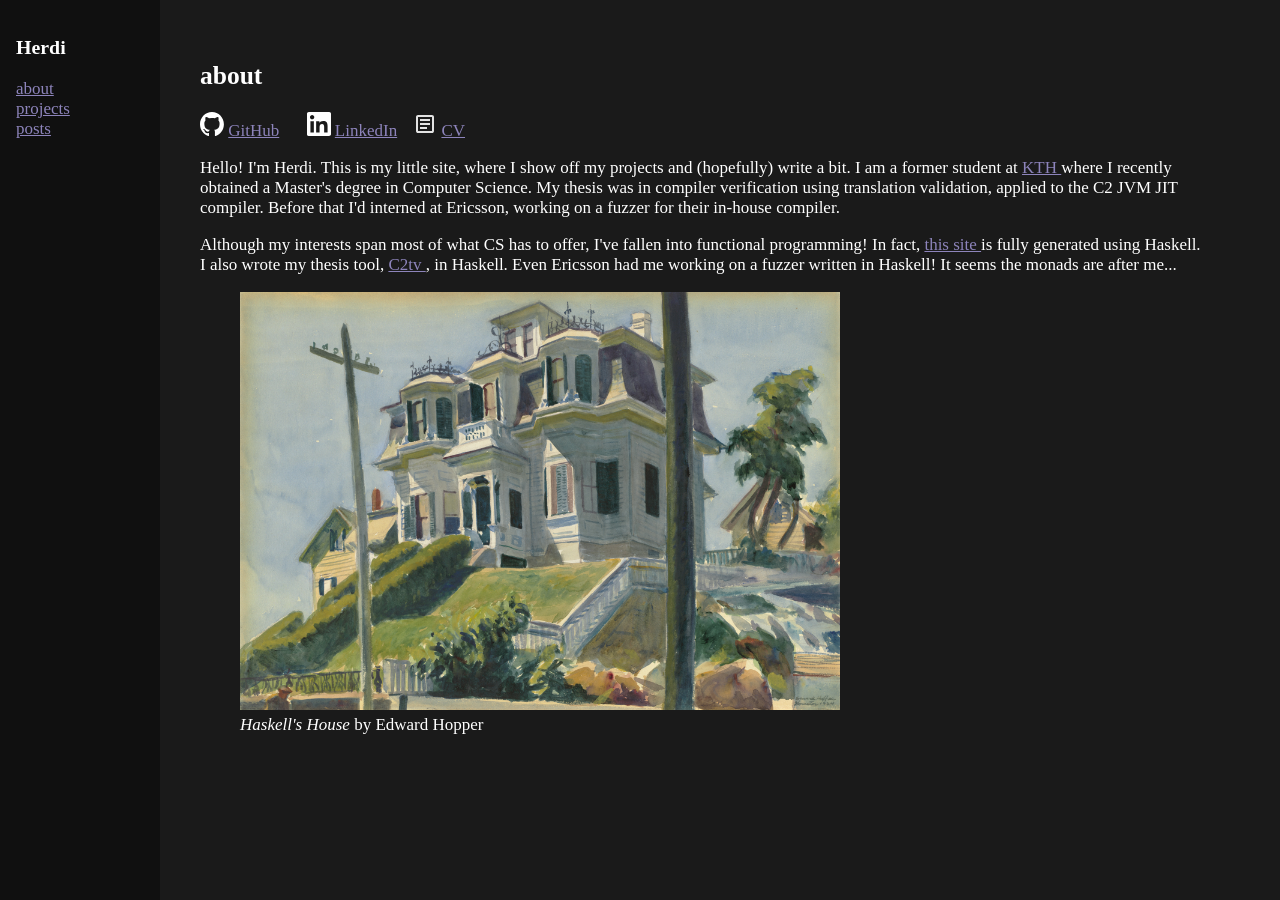
<file: docs/index.html>
<!DOCTYPE HTML>

<html>
    <head>
        <title>
            about
        </title>
        <link rel="icon" type="image/svg+xml" sizes="512x512" href="./images/favicon.svg">
        <link rel="stylesheet" type="text/css" href="./Style.css">
    </head>
    <body>
        <nav class="sidebar">
            <h3>
                <b>
                    Herdi
                </b>
            </h3>
            <ul>
                <li>
                    <a href="./">
                        about
                    </a>
                </li>
                <li>
                    <a href="./projects.html">
                        projects
                    </a>
                </li>
                <li>
                    <a href="./posts.html">
                        posts
                    </a>
                </li>
            </ul>
        </nav>
        <article>
            <h1>
                about
            </h1>
            <div class="button-grid">
                <div>
                    <img src="./images/github.svg" width="24" height="24">
                    <a href="https://github.com/Herdi2">
                        GitHub
                    </a>
                </div>
                <div>
                    <img src="./images/linkedin.svg" width="24" height="24">
                    <a href="https://linkedin.com/in/herdi-saleh">
                        LinkedIn
                    </a>
                </div>
                <div>
                    <img src="./images/cv.svg" width="24" height="24">
                    <a href="./pdfs/Herdi-Saleh-CV.pdf">
                        CV
                    </a>
                </div>
            </div>
            <div>
                <p>
                    Hello! I'm Herdi. This is my little site, where I show off my projects and (hopefully) write a bit.
                    I am a former student at 
                    <a href="https://www.kth.se/">
                        KTH
                    </a>
                     where I recently obtained a Master's degree in Computer Science.
                    My thesis was in compiler verification using translation validation, applied to the C2 JVM JIT compiler.
                    Before that I'd interned at Ericsson, working on a fuzzer for their in-house compiler.
                </p>
                <p>
                    Although my interests span most of what CS has to offer, I've fallen into functional programming!
                    In fact, 
                    <a href="https://github.com/Herdi2/my-site">
                        this site
                    </a>
                     is fully generated using Haskell.
                    I also wrote my thesis tool, 
                    <a href="https://github.com/Herdi2/C2TranslationValidation">
                        C2tv
                    </a>
                    , in Haskell.
                    Even Ericsson had me working on a fuzzer written in Haskell!
                    It seems the monads are after me...
                </p>
            </div>
            <figure>
                <img src="./images/Haskell_House.jpg" width="600" height="418">
                <figcaption>
                    <em>
                        Haskell's House
                    </em>
                    by Edward Hopper
                </figcaption>
            </figure>
        </article>
    </body>
</html>
</file>
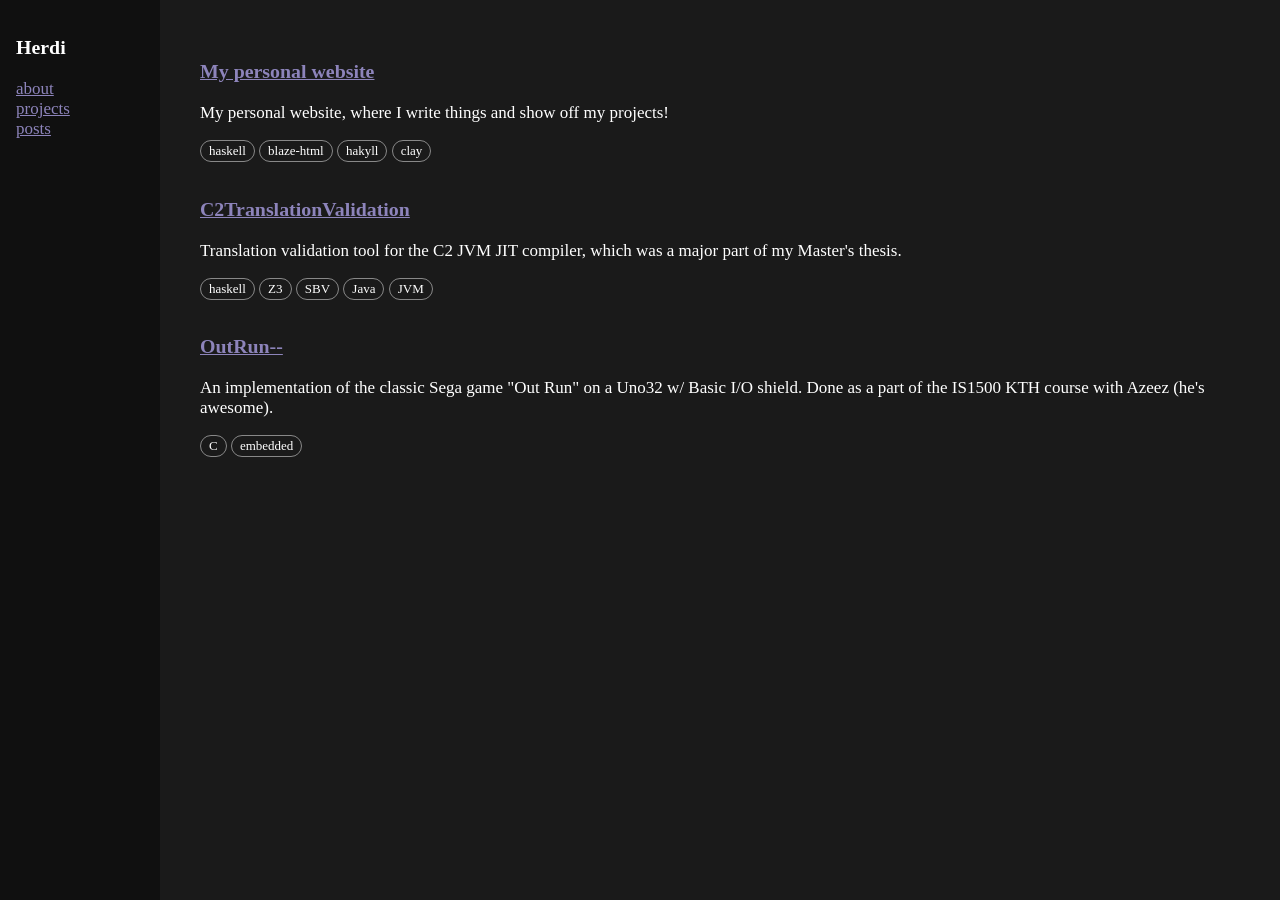
<file: docs/projects.html>
<!DOCTYPE HTML>

<html>
    <head>
        <title>
            Projects
        </title>
        <link rel="icon" type="image/svg+xml" sizes="512x512" href="./images/favicon.svg">
        <link rel="stylesheet" type="text/css" href="./Style.css">
    </head>
    <body>
        <nav class="sidebar">
            <h3>
                <b>
                    Herdi
                </b>
            </h3>
            <ul>
                <li>
                    <a href="./">
                        about
                    </a>
                </li>
                <li>
                    <a href="./projects.html">
                        projects
                    </a>
                </li>
                <li>
                    <a href="./posts.html">
                        posts
                    </a>
                </li>
            </ul>
        </nav>
        <article>
            <div class="projects-grid">
                <div>
                    <h3>
                        <a href="https://github.com/Herdi2/my-site">
                            My personal website
                        </a>
                    </h3>
                    <p>
                        My personal website, where I write things and show off my projects!
                    </p>
                    <div>
                        <span class="project-tag">
                            haskell
                        </span>
                        <span class="project-tag">
                            blaze-html
                        </span>
                        <span class="project-tag">
                            hakyll
                        </span>
                        <span class="project-tag">
                            clay
                        </span>
                    </div>
                </div>
                <div>
                    <h3>
                        <a href="https://github.com/Herdi2/C2TranslationValidation">
                            C2TranslationValidation
                        </a>
                    </h3>
                    <p>
                        Translation validation tool for the C2 JVM JIT compiler, which was a major part of my Master's thesis.
                    </p>
                    <div>
                        <span class="project-tag">
                            haskell
                        </span>
                        <span class="project-tag">
                            Z3
                        </span>
                        <span class="project-tag">
                            SBV
                        </span>
                        <span class="project-tag">
                            Java
                        </span>
                        <span class="project-tag">
                            JVM
                        </span>
                    </div>
                </div>
                <div>
                    <h3>
                        <a href="https://github.com/AzeezDa/is1500-projekt">
                            OutRun--
                        </a>
                    </h3>
                    <p>
                        An implementation of the classic Sega game &quot;Out Run&quot; on a Uno32 w/ Basic I/O shield. Done as a part of the IS1500 KTH course with Azeez (he's awesome).
                    </p>
                    <div>
                        <span class="project-tag">
                            C
                        </span>
                        <span class="project-tag">
                            embedded
                        </span>
                    </div>
                </div>
            </div>
        </article>
    </body>
</html>
</file>
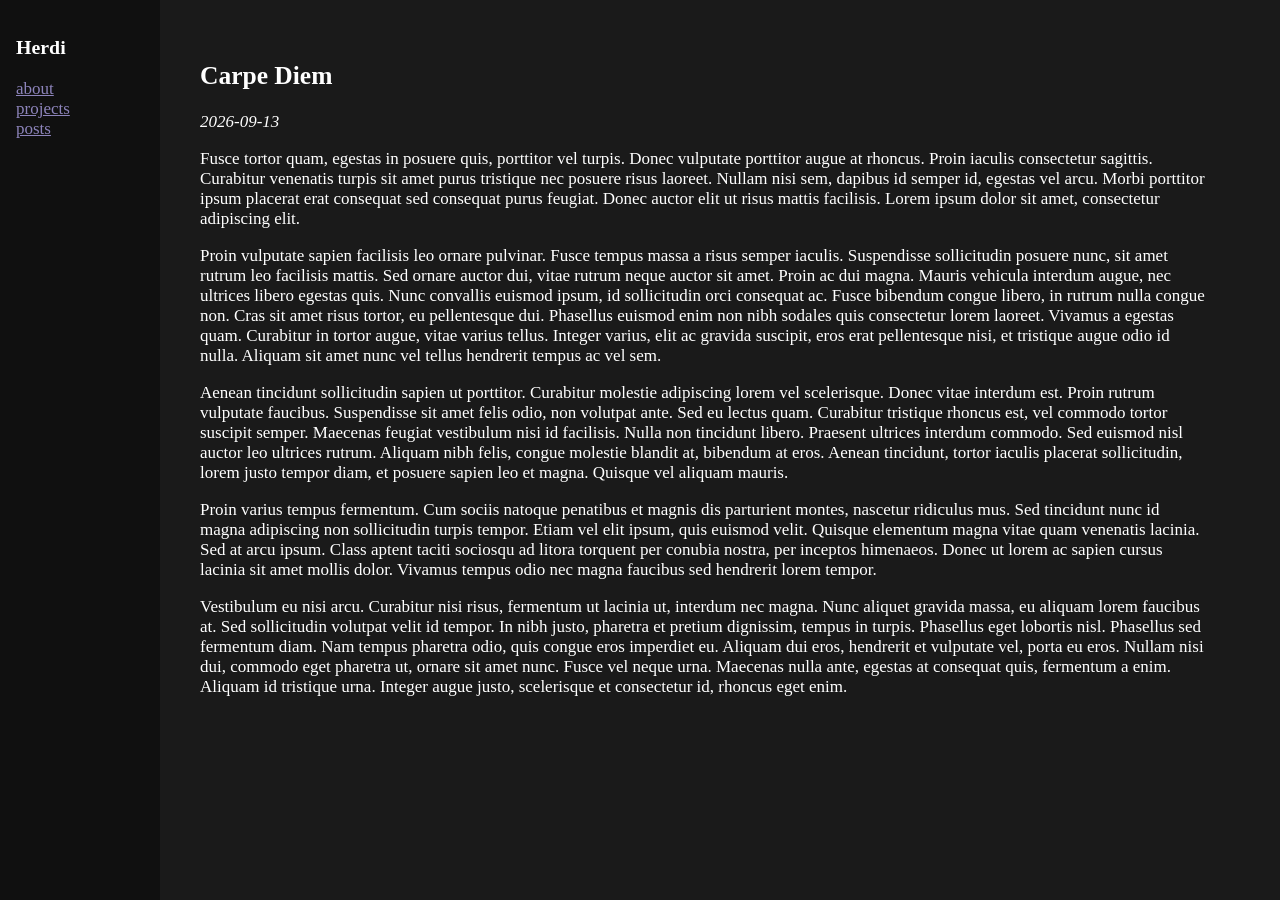
<file: docs/posts/2015-11-28-carpe-diem.html>
<!DOCTYPE HTML>

<html>
    <head>
        <title>
            Carpe Diem
        </title>
        <link rel="icon" type="image/svg+xml" sizes="512x512" href="./images/favicon.svg">
        <link rel="stylesheet" type="text/css" href="../Style.css">
    </head>
    <body>
        <main>
            <nav class="sidebar">
                <h3>
                    <b>
                        Herdi
                    </b>
                </h3>
                <ul>
                    <li>
                        <a href="../">
                            about
                        </a>
                    </li>
                    <li>
                        <a href="../projects.html">
                            projects
                        </a>
                    </li>
                    <li>
                        <a href="../posts.html">
                            posts
                        </a>
                    </li>
                </ul>
            </nav>
            <article>
                <h1>
                    Carpe Diem
                </h1>
                <p>
                    <em>
                        2026-09-13
                    </em>
                </p>
                <div>
                    <p>Fusce tortor quam, egestas in posuere quis, porttitor vel turpis. Donec
vulputate porttitor augue at rhoncus. Proin iaculis consectetur sagittis.
Curabitur venenatis turpis sit amet purus tristique nec posuere risus laoreet.
Nullam nisi sem, dapibus id semper id, egestas vel arcu. Morbi porttitor ipsum
placerat erat consequat sed consequat purus feugiat. Donec auctor elit ut risus
mattis facilisis. Lorem ipsum dolor sit amet, consectetur adipiscing elit.</p>
<p>Proin vulputate sapien facilisis leo ornare pulvinar. Fusce tempus massa a risus
semper iaculis. Suspendisse sollicitudin posuere nunc, sit amet rutrum leo
facilisis mattis. Sed ornare auctor dui, vitae rutrum neque auctor sit amet.
Proin ac dui magna. Mauris vehicula interdum augue, nec ultrices libero egestas
quis. Nunc convallis euismod ipsum, id sollicitudin orci consequat ac. Fusce
bibendum congue libero, in rutrum nulla congue non. Cras sit amet risus tortor,
eu pellentesque dui. Phasellus euismod enim non nibh sodales quis consectetur
lorem laoreet. Vivamus a egestas quam. Curabitur in tortor augue, vitae varius
tellus. Integer varius, elit ac gravida suscipit, eros erat pellentesque nisi,
et tristique augue odio id nulla. Aliquam sit amet nunc vel tellus hendrerit
tempus ac vel sem.</p>
<p>Aenean tincidunt sollicitudin sapien ut porttitor. Curabitur molestie adipiscing
lorem vel scelerisque. Donec vitae interdum est. Proin rutrum vulputate
faucibus. Suspendisse sit amet felis odio, non volutpat ante. Sed eu lectus
quam. Curabitur tristique rhoncus est, vel commodo tortor suscipit semper.
Maecenas feugiat vestibulum nisi id facilisis. Nulla non tincidunt libero.
Praesent ultrices interdum commodo. Sed euismod nisl auctor leo ultrices rutrum.
Aliquam nibh felis, congue molestie blandit at, bibendum at eros. Aenean
tincidunt, tortor iaculis placerat sollicitudin, lorem justo tempor diam, et
posuere sapien leo et magna. Quisque vel aliquam mauris.</p>
<p>Proin varius tempus fermentum. Cum sociis natoque penatibus et magnis dis
parturient montes, nascetur ridiculus mus. Sed tincidunt nunc id magna
adipiscing non sollicitudin turpis tempor. Etiam vel elit ipsum, quis euismod
velit. Quisque elementum magna vitae quam venenatis lacinia. Sed at arcu ipsum.
Class aptent taciti sociosqu ad litora torquent per conubia nostra, per inceptos
himenaeos. Donec ut lorem ac sapien cursus lacinia sit amet mollis dolor.
Vivamus tempus odio nec magna faucibus sed hendrerit lorem tempor.</p>
<p>Vestibulum eu nisi arcu. Curabitur nisi risus, fermentum ut lacinia ut, interdum
nec magna. Nunc aliquet gravida massa, eu aliquam lorem faucibus at. Sed
sollicitudin volutpat velit id tempor. In nibh justo, pharetra et pretium
dignissim, tempus in turpis. Phasellus eget lobortis nisl. Phasellus sed
fermentum diam. Nam tempus pharetra odio, quis congue eros imperdiet eu. Aliquam
dui eros, hendrerit et vulputate vel, porta eu eros. Nullam nisi dui, commodo
eget pharetra ut, ornare sit amet nunc. Fusce vel neque urna. Maecenas nulla
ante, egestas at consequat quis, fermentum a enim. Aliquam id tristique urna.
Integer augue justo, scelerisque et consectetur id, rhoncus eget enim.</p>
                </div>
            </article>
        </main>
    </body>
</html>
</file>
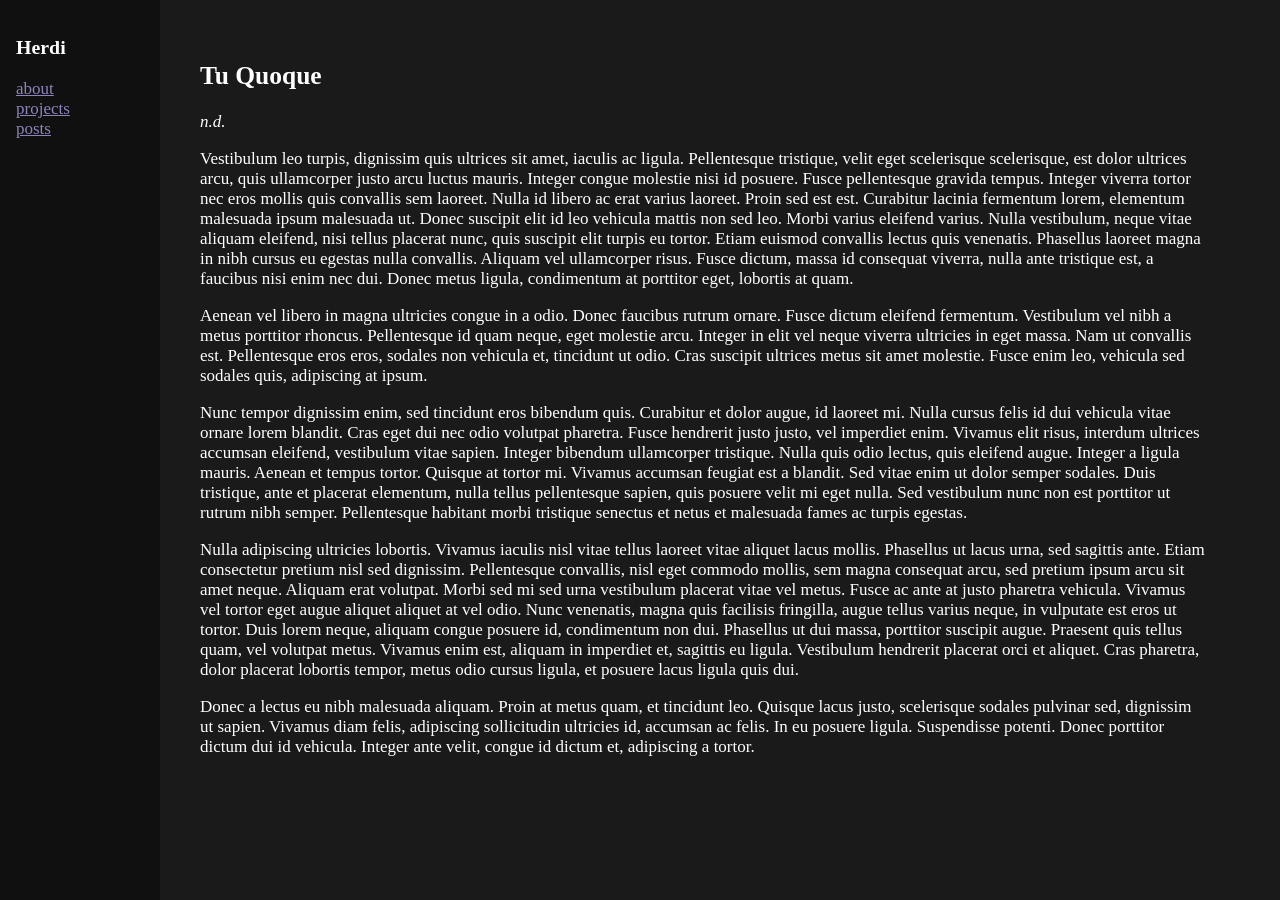
<file: docs/posts/2015-12-07-tu-quoque.html>
<!DOCTYPE HTML>

<html>
    <head>
        <title>
            Tu Quoque
        </title>
        <link rel="icon" type="image/svg+xml" sizes="512x512" href="./images/favicon.svg">
        <link rel="stylesheet" type="text/css" href="../Style.css">
    </head>
    <body>
        <main>
            <nav class="sidebar">
                <h3>
                    <b>
                        Herdi
                    </b>
                </h3>
                <ul>
                    <li>
                        <a href="../">
                            about
                        </a>
                    </li>
                    <li>
                        <a href="../projects.html">
                            projects
                        </a>
                    </li>
                    <li>
                        <a href="../posts.html">
                            posts
                        </a>
                    </li>
                </ul>
            </nav>
            <article>
                <h1>
                    Tu Quoque
                </h1>
                <p>
                    <em>
                        n.d.
                    </em>
                </p>
                <div>
                    <p>Vestibulum leo turpis, dignissim quis ultrices sit amet, iaculis ac ligula.
Pellentesque tristique, velit eget scelerisque scelerisque, est dolor ultrices
arcu, quis ullamcorper justo arcu luctus mauris. Integer congue molestie nisi id
posuere. Fusce pellentesque gravida tempus. Integer viverra tortor nec eros
mollis quis convallis sem laoreet. Nulla id libero ac erat varius laoreet. Proin
sed est est. Curabitur lacinia fermentum lorem, elementum malesuada ipsum
malesuada ut. Donec suscipit elit id leo vehicula mattis non sed leo. Morbi
varius eleifend varius. Nulla vestibulum, neque vitae aliquam eleifend, nisi
tellus placerat nunc, quis suscipit elit turpis eu tortor. Etiam euismod
convallis lectus quis venenatis. Phasellus laoreet magna in nibh cursus eu
egestas nulla convallis. Aliquam vel ullamcorper risus. Fusce dictum, massa id
consequat viverra, nulla ante tristique est, a faucibus nisi enim nec dui. Donec
metus ligula, condimentum at porttitor eget, lobortis at quam.</p>
<p>Aenean vel libero in magna ultricies congue in a odio. Donec faucibus rutrum
ornare. Fusce dictum eleifend fermentum. Vestibulum vel nibh a metus porttitor
rhoncus. Pellentesque id quam neque, eget molestie arcu. Integer in elit vel
neque viverra ultricies in eget massa. Nam ut convallis est. Pellentesque eros
eros, sodales non vehicula et, tincidunt ut odio. Cras suscipit ultrices metus
sit amet molestie. Fusce enim leo, vehicula sed sodales quis, adipiscing at
ipsum.</p>
<p>Nunc tempor dignissim enim, sed tincidunt eros bibendum quis. Curabitur et dolor
augue, id laoreet mi. Nulla cursus felis id dui vehicula vitae ornare lorem
blandit. Cras eget dui nec odio volutpat pharetra. Fusce hendrerit justo justo,
vel imperdiet enim. Vivamus elit risus, interdum ultrices accumsan eleifend,
vestibulum vitae sapien. Integer bibendum ullamcorper tristique. Nulla quis odio
lectus, quis eleifend augue. Integer a ligula mauris. Aenean et tempus tortor.
Quisque at tortor mi. Vivamus accumsan feugiat est a blandit. Sed vitae enim ut
dolor semper sodales. Duis tristique, ante et placerat elementum, nulla tellus
pellentesque sapien, quis posuere velit mi eget nulla. Sed vestibulum nunc non
est porttitor ut rutrum nibh semper. Pellentesque habitant morbi tristique
senectus et netus et malesuada fames ac turpis egestas.</p>
<p>Nulla adipiscing ultricies lobortis. Vivamus iaculis nisl vitae tellus laoreet
vitae aliquet lacus mollis. Phasellus ut lacus urna, sed sagittis ante. Etiam
consectetur pretium nisl sed dignissim. Pellentesque convallis, nisl eget
commodo mollis, sem magna consequat arcu, sed pretium ipsum arcu sit amet neque.
Aliquam erat volutpat. Morbi sed mi sed urna vestibulum placerat vitae vel
metus. Fusce ac ante at justo pharetra vehicula. Vivamus vel tortor eget augue
aliquet aliquet at vel odio. Nunc venenatis, magna quis facilisis fringilla,
augue tellus varius neque, in vulputate est eros ut tortor. Duis lorem neque,
aliquam congue posuere id, condimentum non dui. Phasellus ut dui massa,
porttitor suscipit augue. Praesent quis tellus quam, vel volutpat metus. Vivamus
enim est, aliquam in imperdiet et, sagittis eu ligula. Vestibulum hendrerit
placerat orci et aliquet. Cras pharetra, dolor placerat lobortis tempor, metus
odio cursus ligula, et posuere lacus ligula quis dui.</p>
<p>Donec a lectus eu nibh malesuada aliquam. Proin at metus quam, et tincidunt leo.
Quisque lacus justo, scelerisque sodales pulvinar sed, dignissim ut sapien.
Vivamus diam felis, adipiscing sollicitudin ultricies id, accumsan ac felis. In
eu posuere ligula. Suspendisse potenti. Donec porttitor dictum dui id vehicula.
Integer ante velit, congue id dictum et, adipiscing a tortor.</p>
                </div>
            </article>
        </main>
    </body>
</html>
</file>
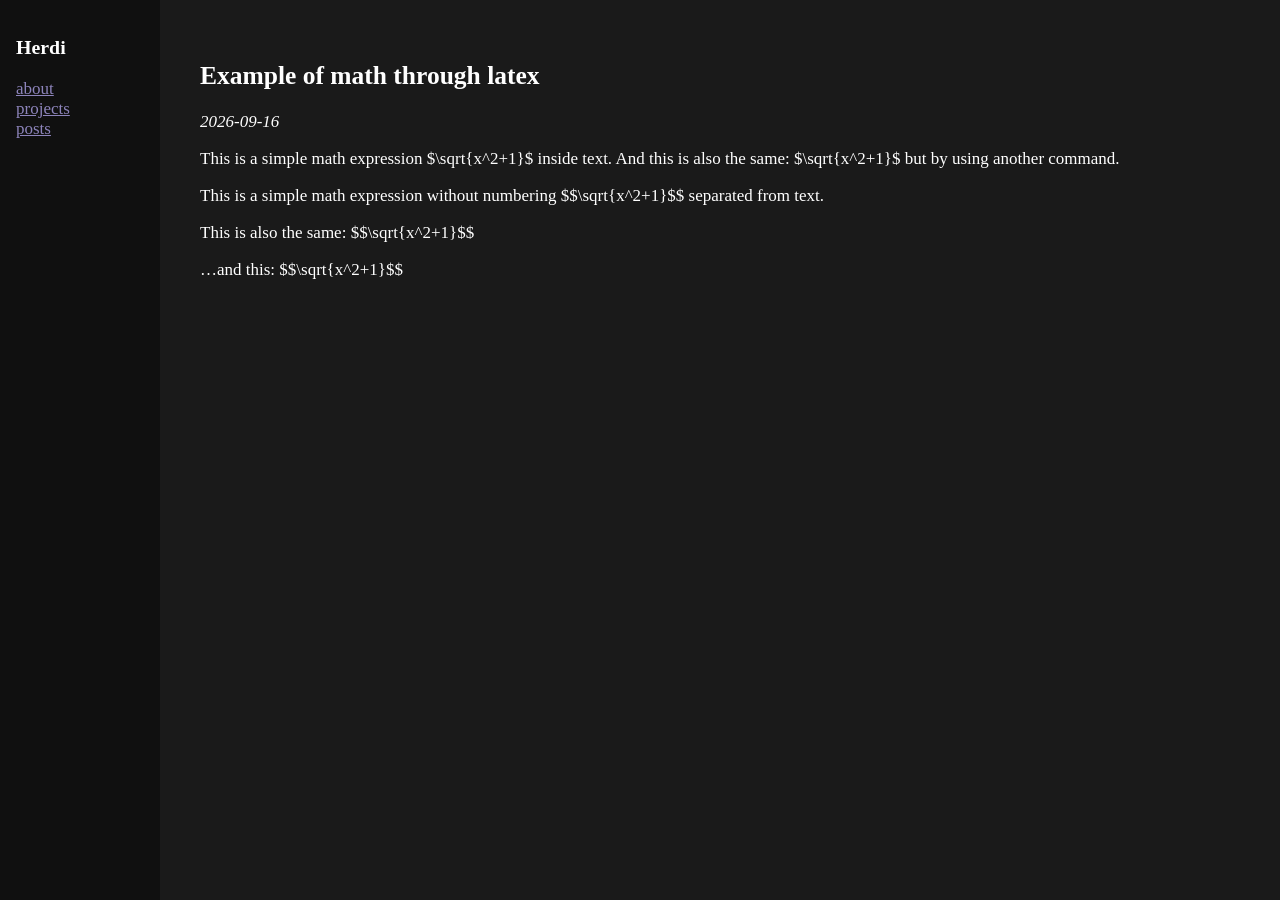
<file: docs/posts/example.html>
<!DOCTYPE HTML>

<html>
    <head>
        <title>
            Example of math through latex
        </title>
        <link rel="icon" type="image/svg+xml" sizes="512x512" href="./images/favicon.svg">
        <link rel="stylesheet" type="text/css" href="../Style.css">
    </head>
    <body>
        <main>
            <nav class="sidebar">
                <h3>
                    <b>
                        Herdi
                    </b>
                </h3>
                <ul>
                    <li>
                        <a href="../">
                            about
                        </a>
                    </li>
                    <li>
                        <a href="../projects.html">
                            projects
                        </a>
                    </li>
                    <li>
                        <a href="../posts.html">
                            posts
                        </a>
                    </li>
                </ul>
            </nav>
            <article>
                <h1>
                    Example of math through latex
                </h1>
                <p>
                    <em>
                        2026-09-16
                    </em>
                </p>
                <div>
                    <p>This is a simple math expression <span class="math inline">$\sqrt{x^2+1}$</span> inside text.
And this is also the same:
<span class="math inline">$\sqrt{x^2+1}$</span>
but by using another command.</p>
<p>This is a simple math expression without numbering
<span class="math display">$$\sqrt{x^2+1}$$</span>
separated from text.</p>
<p>This is also the same:
<span class="math display">$$\sqrt{x^2+1}$$</span></p>
<p>…and this:
<span class="math display">$$\sqrt{x^2+1}$$</span></p>
                </div>
            </article>
        </main>
    </body>
</html>
</file>
<file: docs/Style.css>
body
{
  background  : #1a1a1a;
  color       : #ffffff;
  font-family : "EB Garamond","Garamond", serif;
  font-size   : 17px;
}

a
{
  color : #8d84bb;
}

a:hover
{
  color            : #1a1a1a;
  background-color : #8d84bb;
}

.sidebar
{
  width      : 10vw;
  background : #101010;
  position   : absolute;
  padding    : 1rem 1rem 1rem 1rem;
  top        : 0px;
  bottom     : 0px;
  left       : 0px;
}

.sidebar ul
{
  padding-left : 0vw;
  list-style   : none outside none;
}

article
{
  margin-left : 10vw;
  padding     : 2rem 4rem 4rem 4rem;
  background  : #1a1a1a;
}

.projects-grid
{
  display  : grid;
  grid-gap : 1rem;
}

.project-tag
{
  display       : inline-block;
  color         : inherit;
  border-radius : 30px 30px 30px 30px;
  padding       : 2px 8px 2px 8px;
  border        : 1px solid #888888;
  font-size     : 13px;
  white-space   : nowrap;
}

.button-grid
{
  display               : grid;
  grid-gap              : 1rem;
  width                 : max-content;
  grid-template-columns : 1fr 1fr 1fr;
}


/* Generated with Clay, http://fvisser.nl/clay */
</file>
